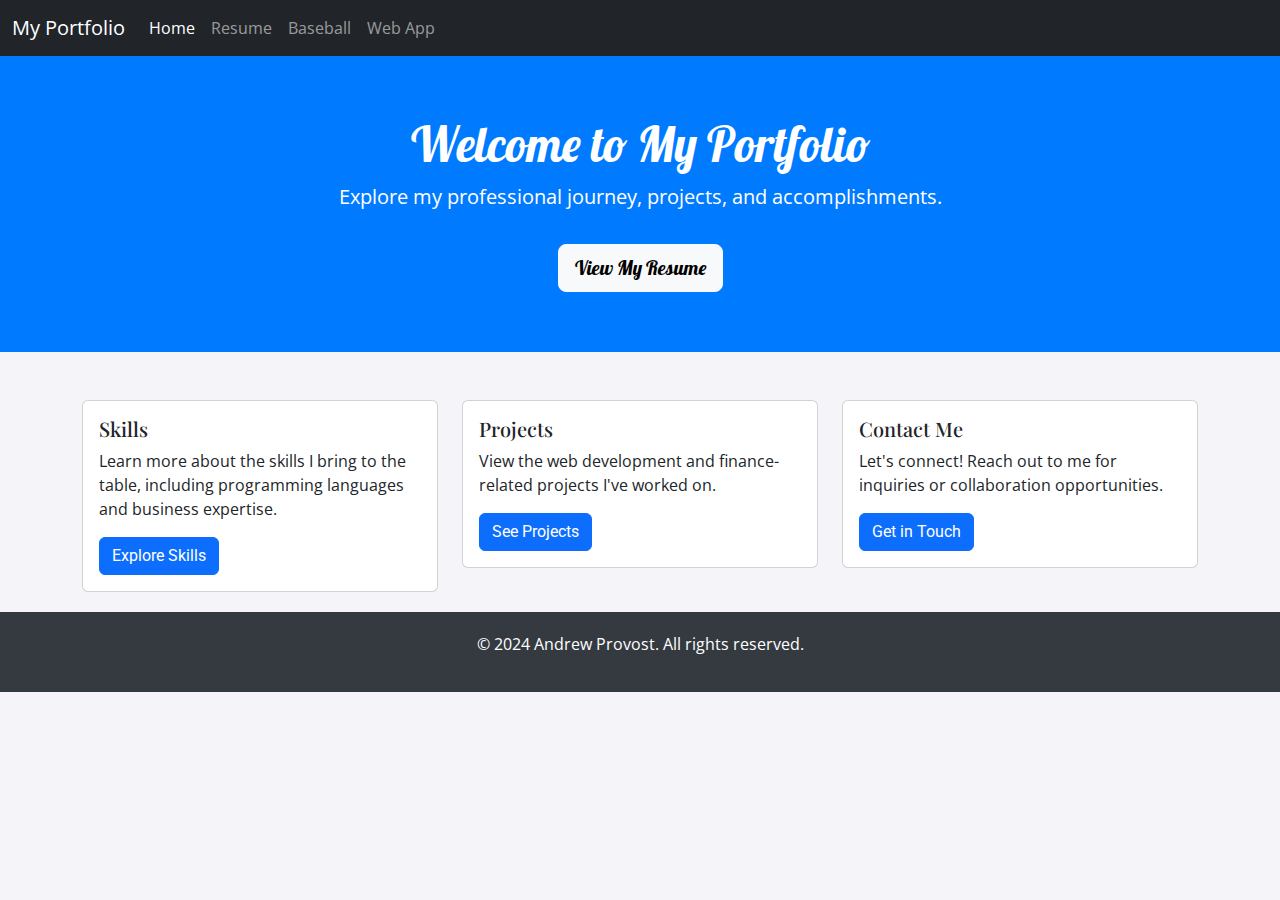
<file: index.html>
<!DOCTYPE html>
<html lang="en">
<head>
  <meta charset="UTF-8">
  <meta name="viewport" content="width=device-width, initial-scale=1.0">
  <title>Professional Portfolio</title>
  <link href="https://cdn.jsdelivr.net/npm/bootstrap@5.3.0/dist/css/bootstrap.min.css" rel="stylesheet">
  <link href="https://fonts.googleapis.com/css2?family=Roboto:wght@400;700&family=Lobster&family=Playfair+Display:wght@400;700&family=Open+Sans:wght@400;700&display=swap" rel="stylesheet">
  <style>
    body {
      background-color: #f4f4f9;
      font-family: 'Roboto', sans-serif;
    }
    .hero-section {
      background-color: #007bff;
      color: white;
      padding: 60px 0;
      text-align: center;
      font-family: 'Lobster', cursive;
    }
    .hero-section h1 {
      font-size: 3rem;
    }
    .hero-section p {
      font-size: 1.25rem;
    }
    h5 {
      font-family: 'Playfair Display', serif;
    }
    p, a {
      font-family: 'Open Sans', sans-serif;
    }
    .card {
      margin-bottom: 20px;
    }
    footer {
      background-color: #343a40;
      color: white;
      padding: 20px 0;
      text-align: center;
    }
  </style>
</head>
<body>
  <!-- Navbar -->
  <nav class="navbar navbar-expand-lg navbar-dark bg-dark">
    <div class="container-fluid">
      <a class="navbar-brand" href="#">My Portfolio</a>
      <button class="navbar-toggler" type="button" data-bs-toggle="collapse" data-bs-target="#navbarNav">
        <span class="navbar-toggler-icon"></span>
      </button>
      <div class="collapse navbar-collapse" id="navbarNav">
        <ul class="navbar-nav">
          <li class="nav-item"><a class="nav-link active" href="index.html">Home</a></li>
          <li class="nav-item"><a class="nav-link" href="resume.html">Resume</a></li>
          <li class="nav-item"><a class="nav-link" href="scratch.html">Baseball</a></li>
          <li class="nav-item"><a class="nav-link" href="app.html">Web App</a></li>
        </ul>
      </div>
    </div>
  </nav>

  <!-- Hero Section -->
  <section class="hero-section">
    <div class="container">
      <h1>Welcome to My Portfolio</h1>
      <p>Explore my professional journey, projects, and accomplishments.</p>
      <a href="resume.html" class="btn btn-light btn-lg mt-3">View My Resume</a>
    </div>
  </section>

  <!-- Portfolio Section -->
  <div class="container mt-5">
    <div class="row">
      <!-- Card 1: Skills -->
      <div class="col-md-4">
        <div class="card">
          <div class="card-body">
            <h5 class="card-title">Skills</h5>
            <p class="card-text">Learn more about the skills I bring to the table, including programming languages and business expertise.</p>
            <a href="resume.html" class="btn btn-primary">Explore Skills</a>
          </div>
        </div>
      </div>

      <!-- Card 2: Projects -->
      <div class="col-md-4">
        <div class="card">
          <div class="card-body">
            <h5 class="card-title">Projects</h5>
            <p class="card-text">View the web development and finance-related projects I've worked on.</p>
            <a href="app.html" class="btn btn-primary">See Projects</a>
          </div>
        </div>
      </div>

      <!-- Card 3: Contact -->
      <div class="col-md-4">
        <div class="card">
          <div class="card-body">
            <h5 class="card-title">Contact Me</h5>
            <p class="card-text">Let's connect! Reach out to me for inquiries or collaboration opportunities.</p>
            <a href="mailto:provostdrew1@gmail.com" class="btn btn-primary">Get in Touch</a>
          </div>
        </div>
      </div>
    </div>
  </div>

  <!-- Footer -->
  <footer>
    <p>&copy; 2024 Andrew Provost. All rights reserved.</p>
  </footer>

  <script src="https://cdn.jsdelivr.net/npm/bootstrap@5.3.0/dist/js/bootstrap.bundle.min.js"></script>
</body>
</html>
</file>
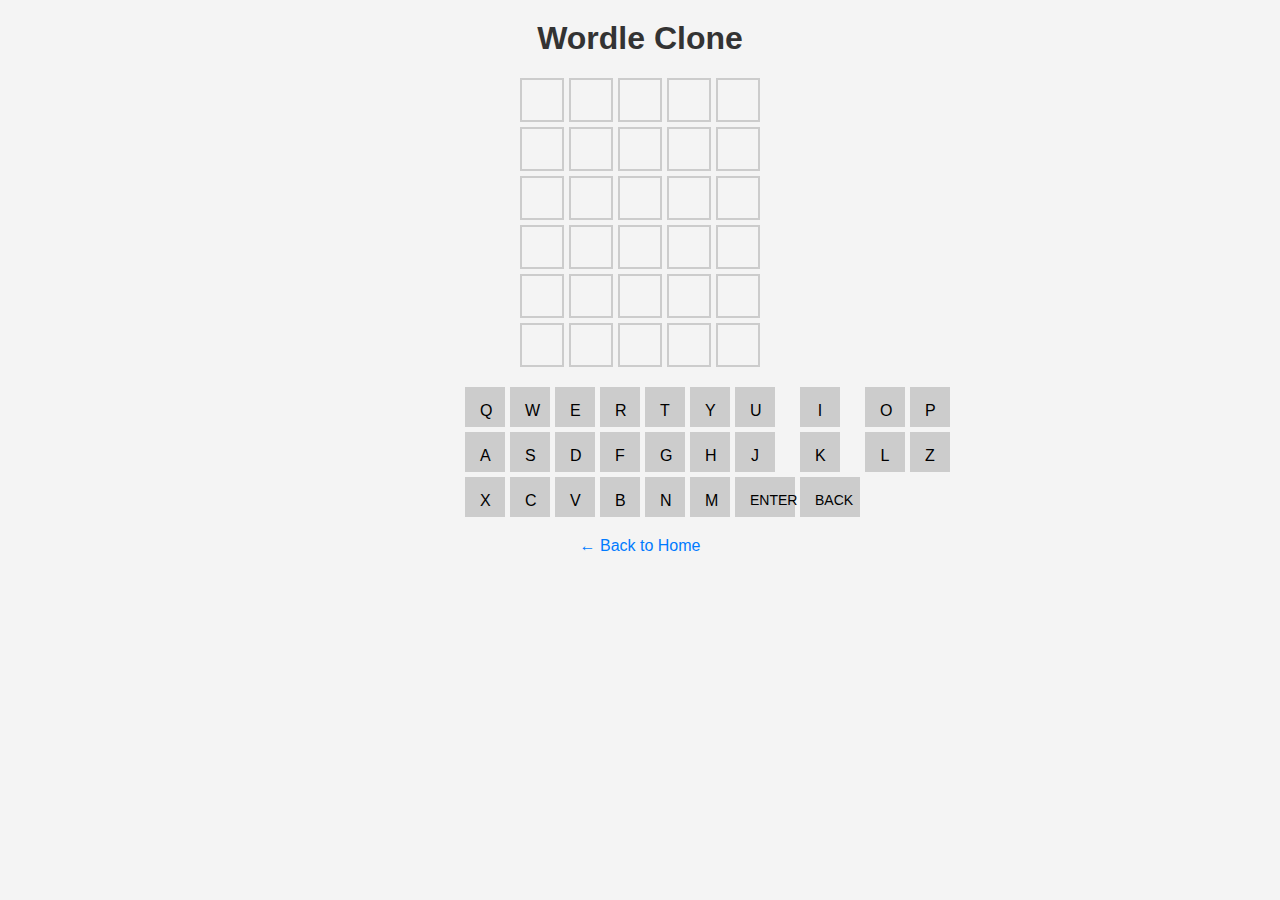
<file: HTML/app.html>
<!DOCTYPE html>
<html lang="en">
<head>
  <meta charset="UTF-8">
  <meta name="viewport" content="width=device-width, initial-scale=1.0">
  <title>Wordle Clone</title>
  <style>
    body {
      font-family: Arial, sans-serif;
      text-align: center;
      background-color: #f4f4f4;
      margin: 0;
    }
    h1 {
      margin-top: 20px;
      color: #333;
    }
    #game {
      display: grid;
      grid-template-rows: repeat(6, 1fr);
      grid-gap: 5px;
      justify-content: center;
      margin: 20px auto;
      width: 250px;
    }
    .row {
      display: grid;
      grid-template-columns: repeat(5, 1fr);
      gap: 5px;
    }
    .cell {
      width: 40px;
      height: 40px;
      border: 2px solid #ccc;
      font-size: 18px;
      font-weight: bold;
      text-transform: uppercase;
      text-align: center;
      line-height: 40px;
    }
    .cell.correct {
      background-color: #6aaa64;
      color: #fff;
      border-color: #6aaa64;
    }
    .cell.present {
      background-color: #c9b458;
      color: #fff;
      border-color: #c9b458;
    }
    .cell.absent {
      background-color: #787c7e;
      color: #fff;
      border-color: #787c7e;
    }
    #message {
      margin: 20px;
      color: #333;
      font-size: 18px;
    }
    #keyboard {
      display: grid;
      grid-template-columns: repeat(10, 1fr);
      gap: 5px;
      margin: 20px auto;
      width: 350px;
    }
    .key {
      background: #ccc;
      border: none;
      padding: 15px;
      font-size: 16px;
      text-transform: uppercase;
      cursor: pointer;
      width: 40px;
      height: 40px;
    }
    .key[data-key="Enter"],
    .key[data-key="Back"] {
      width: 60px; /* Wider width for these keys */
      font-size: 14px; /* Slightly smaller font size for better fit */
    }
    .key.correct {
      background-color: #6aaa64;
    }
    .key.present {
      background-color: #c9b458;
    }
    .key.absent {
      background-color: #787c7e;
    }
    #back-link {
      margin-top: 20px;
      font-size: 16px;
    }
    #back-link a {
      color: #007bff;
      text-decoration: none;
    }
    #back-link a:hover {
      text-decoration: underline;
    }
    #restart-btn {
      margin-top: 20px;
      padding: 10px 20px;
      font-size: 16px;
      background-color: #28a745;
      color: white;
      border: none;
      cursor: pointer;
      text-transform: uppercase;
    }
    #restart-btn:hover {
      background-color: #218838;
    }
  </style>
</head>
<body>
  <h1>Wordle Clone</h1>
  <div id="game"></div>
  <p id="message"></p>
  <div id="keyboard"></div>

  <!-- Link back to index -->
  <p id="back-link">
    <a href="index.html">← Back to Home</a>
  </p>

  <!-- Restart Button -->
  <button id="restart-btn" style="display:none;" onclick="startNewGame()">Start Over</button>

  <script>
    const words = ["apple", "house", "light", "grass", "plane"];
    let solution;
    let currentRow = 0;
    let currentCol = 0;
    let guesses;
    const game = document.getElementById("game");
    const keyboard = document.getElementById("keyboard");
    const message = document.getElementById("message");
    const restartBtn = document.getElementById("restart-btn");

    function startNewGame() {
      solution = words[Math.floor(Math.random() * words.length)];
      currentRow = 0;
      currentCol = 0;
      guesses = Array(6).fill("").map(() => Array(5).fill(""));
      message.textContent = "";
      restartBtn.style.display = "none";
      game.innerHTML = "";
      keyboard.innerHTML = "";
      createGrid();
      createKeyboard();
    }

    // Initialize game
    startNewGame();

    // Initialize grid
    function createGrid() {
      for (let i = 0; i < 6; i++) {
        const row = document.createElement("div");
        row.classList.add("row");
        for (let j = 0; j < 5; j++) {
          const cell = document.createElement("div");
          cell.classList.add("cell");
          row.appendChild(cell);
        }
        game.appendChild(row);
      }
    }

    // Initialize keyboard
    function createKeyboard() {
      const keys = "qwertyuiopasdfghjklzxcvbnm".split("");
      keys.push("Enter", "Back");

      keys.forEach((key) => {
        const keyButton = document.createElement("button");
        keyButton.textContent = key;
        keyButton.classList.add("key");
        keyButton.dataset.key = key; // Add data-key attribute for easier CSS targeting
        keyButton.onclick = () => handleKey(key);
        keyboard.appendChild(keyButton);
      });
    }

    // Handle key presses
    function handleKey(key) {
      if (key === "Back" && currentCol > 0) {
        guesses[currentRow][--currentCol] = "";
        updateGrid();
      } else if (key === "Enter") {
        checkWord();
      } else if (key.length === 1 && currentCol < 5) {
        guesses[currentRow][currentCol++] = key;
        updateGrid();
      }
    }

    // Update grid UI
    function updateGrid() {
      const rows = game.querySelectorAll(".row");
      rows[currentRow].querySelectorAll(".cell").forEach((cell, index) => {
        cell.textContent = guesses[currentRow][index];
      });
    }

    // Check word
    function checkWord() {
      if (currentCol < 5) {
        message.textContent = "Not enough letters!";
        return;
      }

      const guess = guesses[currentRow].join("");
      const rows = game.querySelectorAll(".row");
      const cells = rows[currentRow].querySelectorAll(".cell");

      let solutionChars = solution.split("");
      guess.split("").forEach((char, index) => {
        if (solutionChars[index] === char) {
          cells[index].classList.add("correct");
          solutionChars[index] = null;
        }
      });

      guess.split("").forEach((char, index) => {
        if (solutionChars.includes(char) && !cells[index].classList.contains("correct")) {
          cells[index].classList.add("present");
          solutionChars[solutionChars.indexOf(char)] = null;
        } else if (!cells[index].classList.contains("correct")) {
          cells[index].classList.add("absent");
        }
      });

      updateKeyboard(guess);

      if (guess === solution) {
        message.textContent = "You guessed it! Well done!";
        restartBtn.style.display = "block";
        return;
      }

      if (++currentRow === 6) {
        message.textContent = `Game over! The word was ${solution}.`;
        restartBtn.style.display = "block";
      }

      currentCol = 0;
    }

    // Update keyboard UI
    function updateKeyboard(guess) {
      guess.split("").forEach((char, index) => {
        const key = [...keyboard.children].find((k) => k.textContent === char);
        if (key) {
          if (solution[index] === char) {
            key.classList.add("correct");
          } else if (solution.includes(char)) {
            key.classList.add("present");
          } else {
            key.classList.add("absent");
          }
        }
      });
    }
  </script>
</body>
</html>
</file>
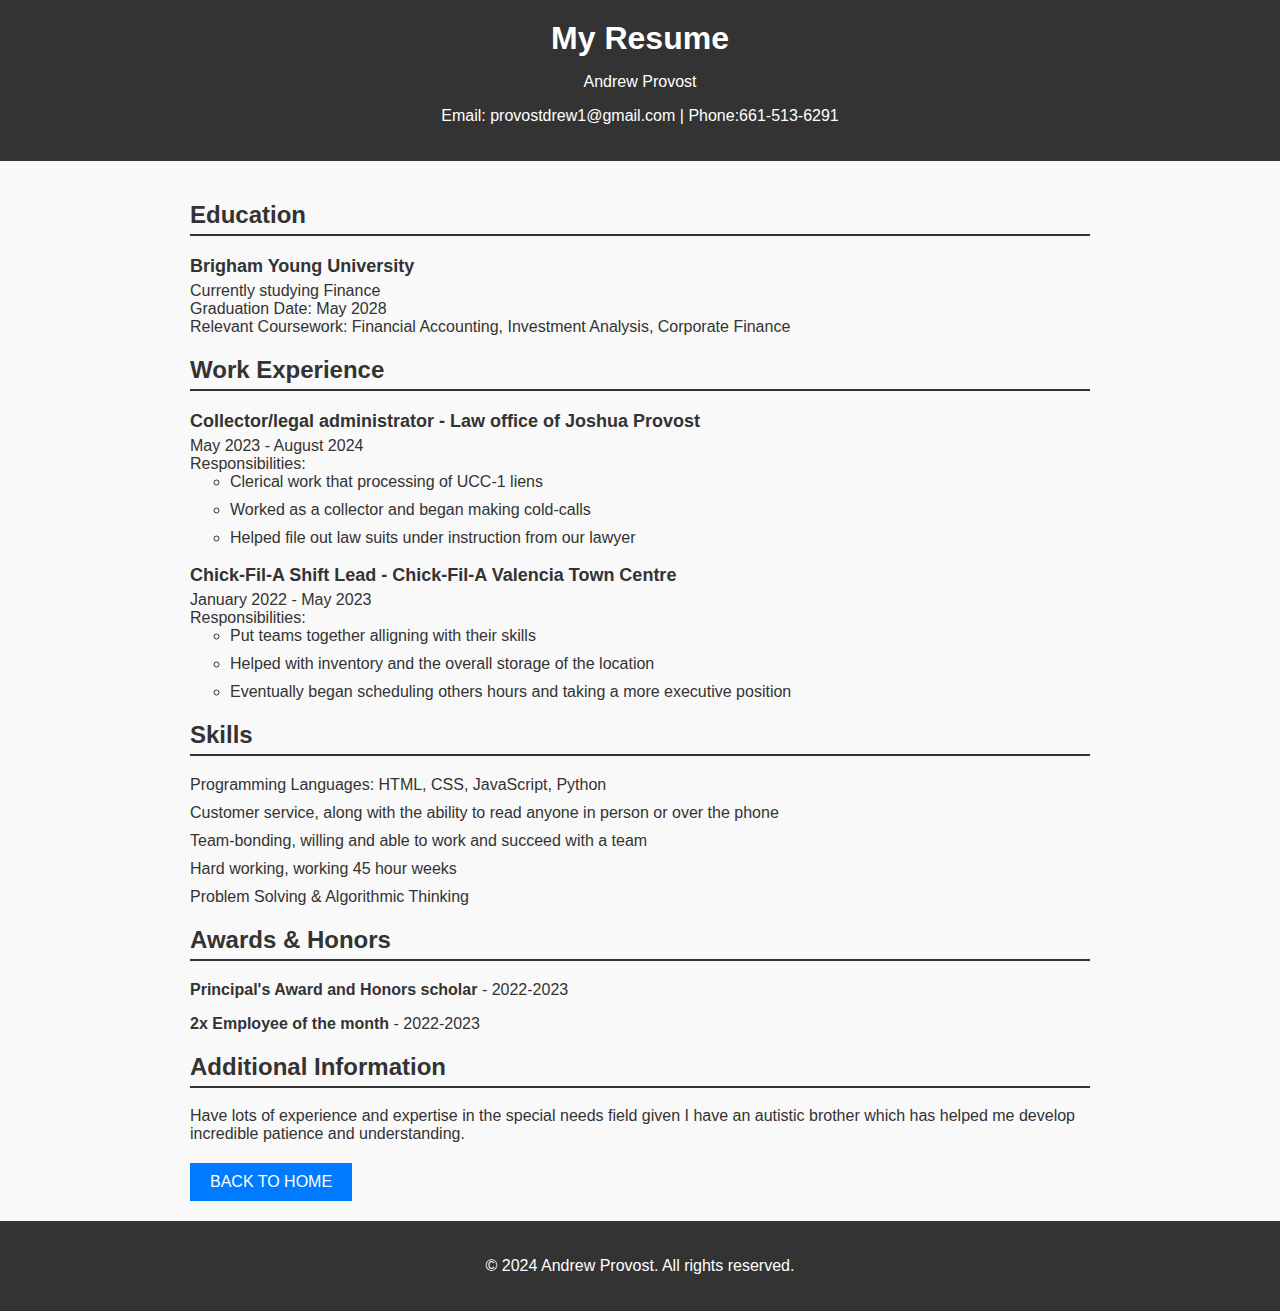
<file: HTML/resume.html>
<!DOCTYPE html>
<html lang="en">
<head>
  <meta charset="UTF-8">
  <meta name="viewport" content="width=device-width, initial-scale=1.0">
  <title>My Resume</title>
  <link rel="stylesheet" href="styles.css">
  <style>
    body {
      font-family: Arial, sans-serif;
      margin: 0;
      padding: 0;
      background-color: #f9f9f9;
      color: #333;
    }
    header {
      background-color: #333;
      color: white;
      text-align: center;
      padding: 20px;
    }
    header h1 {
      margin: 0;
    }
    .container {
      max-width: 900px;
      margin: 0 auto;
      padding: 20px;
    }
    section {
      margin-bottom: 20px;
    }
    h2 {
      border-bottom: 2px solid #333;
      padding-bottom: 5px;
    }
    .experience, .education, .skills, .awards {
      list-style: none;
      padding-left: 0;
    }
    .experience li, .education li, .skills li, .awards li {
      margin-bottom: 10px;
    }
    .experience h3, .education h3 {
      margin-bottom: 5px;
      font-size: 18px;
    }
    .experience p, .education p {
      margin: 0;
    }
    footer {
      text-align: center;
      padding: 20px;
      background-color: #333;
      color: white;
    }
    #back-btn {
      display: block;
      margin-top: 20px;
      padding: 10px 20px;
      font-size: 16px;
      background-color: #007bff;
      color: white;
      border: none;
      cursor: pointer;
      text-transform: uppercase;
    }
    #back-btn:hover {
      background-color: #0056b3;
    }
  </style>
</head>
<body>
  <header>
    <h1>My Resume</h1>
    <p>Andrew Provost</p>
    <p>Email: provostdrew1@gmail.com | Phone:661-513-6291</p>
  </header>

  <div class="container">
    <!-- Education Section -->
    <section id="education">
      <h2>Education</h2>
      <ul class="education">
        <li>
          <h3>Brigham Young University</h3>
          <p>Currently studying Finance</p>
          <p>Graduation Date: May 2028</p>
          <p>Relevant Coursework: Financial Accounting, Investment Analysis, Corporate Finance</p>
        </li>
      </ul>
    </section>

    <!-- Work Experience Section -->
    <section id="work-experience">
      <h2>Work Experience</h2>
      <ul class="experience">
        <li>
          <h3>Collector/legal administrator - Law office of Joshua Provost</h3>
          <p>May 2023 - August 2024</p>
          <p>Responsibilities:</p>
          <ul>
            <li>Clerical work that processing of UCC-1 liens</li>
            <li>Worked as a collector and began making cold-calls</li>
            <li>Helped file out law suits under instruction from our lawyer</li>
          </ul>
        </li>
        <li>
          <h3>Chick-Fil-A Shift Lead - Chick-Fil-A Valencia Town Centre</h3>
          <p>January 2022 - May 2023</p>
          <p>Responsibilities:</p>
          <ul>
            <li>Put teams together alligning with their skills</li>
            <li>Helped with inventory and the overall storage of the location</li>
            <li>Eventually began scheduling others hours and taking a more executive position</li>
          </ul>
        </li>
      </ul>
    </section>

    <!-- Skills Section -->
    <section id="skills">
      <h2>Skills</h2>
      <ul class="skills">
        <li>Programming Languages: HTML, CSS, JavaScript, Python</li>
        <li>Customer service, along with the ability to read anyone in person or over the phone</li>
        <li>Team-bonding, willing and able to work and succeed with a team</li>
        <li>Hard working, working 45 hour weeks</li>
        <li>Problem Solving & Algorithmic Thinking</li>
      </ul>
    </section>

    <!-- Awards Section -->
    <section id="awards">
      <h2>Awards & Honors</h2>
      <ul class="awards">
        <li>
          <p><strong>Principal's Award and Honors scholar</strong> - 2022-2023</p>
        </li>
        <li>
          <p><strong>2x Employee of the month</strong> - 2022-2023</p>
        </li>
      </ul>
    </section>

    <!-- Additional Information -->
    <section id="additional-info">
      <h2>Additional Information</h2>
      <p>Have lots of experience and expertise in the special needs field given I have an autistic brother which has helped me develop incredible patience and understanding.</p>
    </section>

    <!-- Back Button -->
    <button id="back-btn" onclick="window.location.href='index.html';">Back to Home</button>
  </div>

  <footer>
    <p>&copy; 2024 Andrew Provost. All rights reserved.</p>
  </footer>
</body>
</html>
</file>
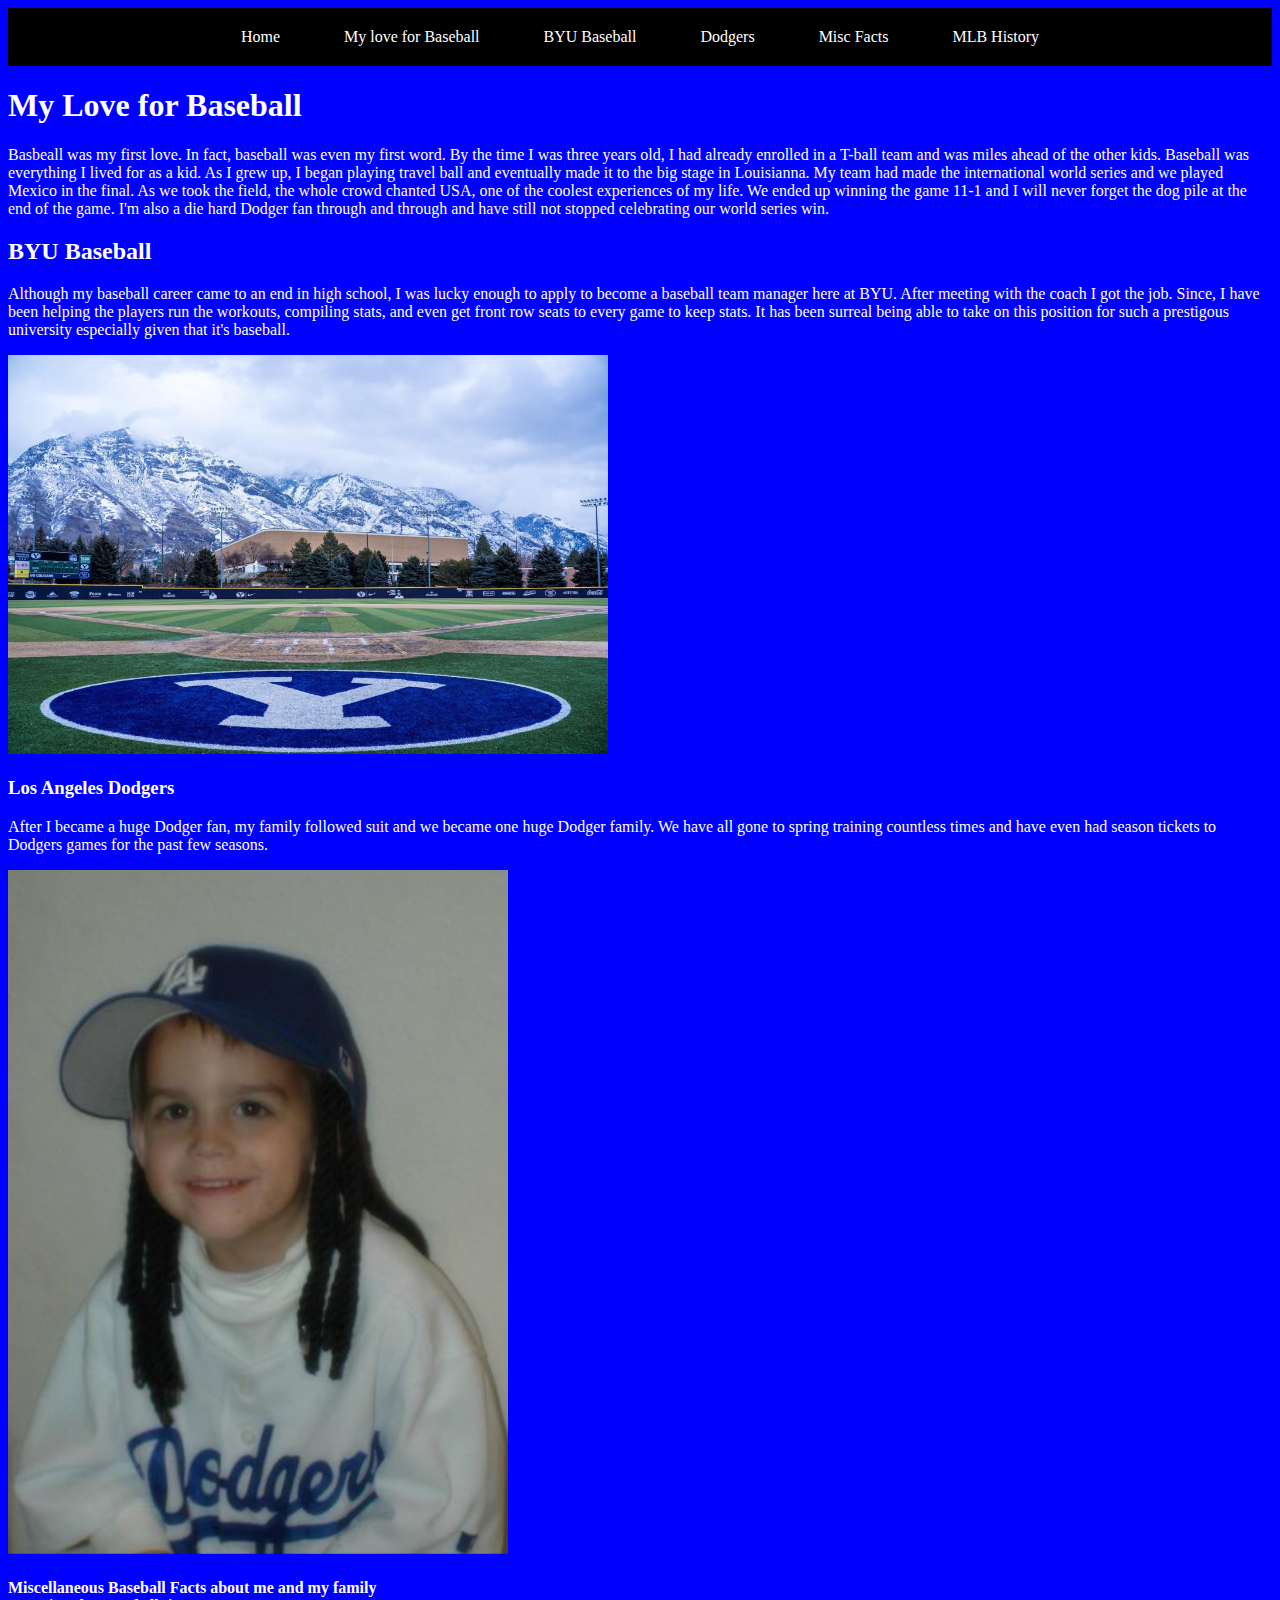
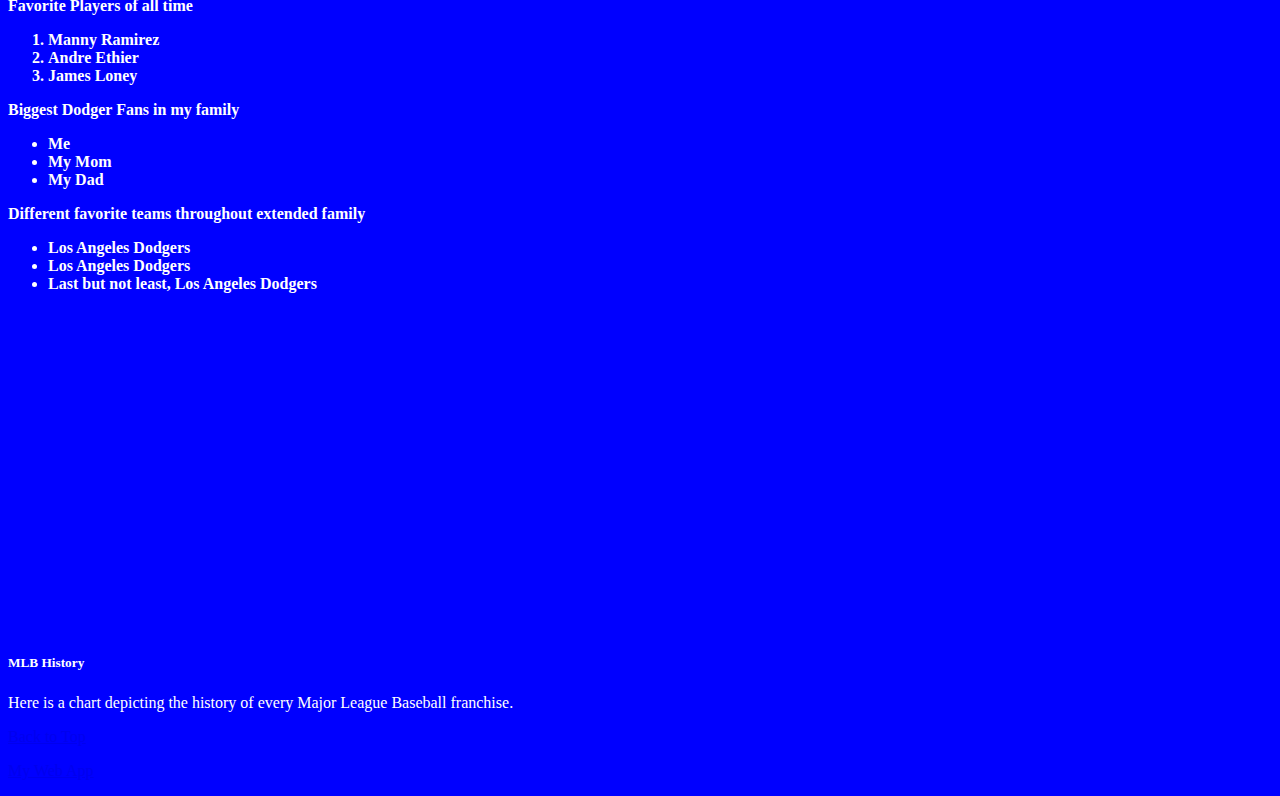
<file: HTML/scratch.html>
<!DOCTYPE html>
<html lang="en">
<head>
  <meta charset="UTF-8">
  <meta name="viewport" content="width=device-width, initial-scale=1.0">
  <title>Baseball: My Passion</title>
  <link rel="stylesheet" href="styles.css">
</head>
<body>
  <header>
    <nav>
      <a href="index.html">Home</a>
      <a href="#love">My love for Baseball</a>
      <a href="#BYU">BYU Baseball</a>
      <a href="#Dodgers">Dodgers</a>
      <a href="#manny">Misc Facts</a>
      <a href="#history">MLB History</a>
    </nav>
  </header>

  <section id="love">
    <h1>My Love for Baseball</h1>
    <p>Basbeall was my first love.  In fact, baseball was even my first word.  By the time I was three years old, I had already enrolled in a T-ball team and was miles ahead of the other kids. Baseball was everything I lived for as a kid.  As I grew up, I began playing travel ball and eventually made it to the big stage in Louisianna.  My team had made the international world series and we played Mexico in the final.  As we took the field, the whole crowd chanted USA, one of the coolest experiences of my life.  We ended up winning the game 11-1 and I will never forget the dog pile at the end of the game.  I'm also a die hard Dodger fan through and through and have still not stopped celebrating our world series win.</p>
  </section>

  <section id="BYU">
    <h2>BYU Baseball</h2>
    <p>Although my baseball career came to an end in high school, I was lucky enough to apply to become a baseball team manager here at BYU.  After meeting with the coach I got the job.  Since, I have been helping the players run the workouts, compiling stats, and even get front row seats to every game to keep stats.  It has been surreal being able to take on this position for such a prestigous university especially given that it's baseball.</p>
    <img src="BYU Stadium.jpeg" alt="Picture of BYU's beautiful field." style="width:100%;max-width:600px;">
  </section>

  <section id="Dodgers">
    <h3>Los Angeles Dodgers</h3>
    <p>After I became a huge Dodger fan, my family followed suit and we became one huge Dodger family.  We have all gone to spring training countless times and have even had season tickets to Dodgers games for the past few seasons.</p>
        <img src="IMG_2361.jpeg" alt="Me dressed up as Manny Ramirez for halloween when I was just four years old." style="width:80%;max-width:500px;">
    </section>

  <section id="manny"></section>
    <h4>Miscellaneous Baseball Facts about me and my family
        <li>Favorite Players of all time
            <ol>
              <li>Manny Ramirez</li>
              <li>Andre Ethier</li>
              <li>James Loney</li>
            </ol>
          </li>
          <li>Biggest Dodger Fans in my family
            <ul>
              <li>Me</li>
              <li>My Mom</li>
              <li>My Dad</li>
            </ul>
          </li>
          <li>Different favorite teams throughout extended family
            <ul>
              <li>Los Angeles Dodgers</li>
              <li>Los Angeles Dodgers</li>
              <li>Last but not least, Los Angeles Dodgers</li>
            </ul>
          </li>          
        </ol>
      
    </h4>
    <iframe width="560" height="315" src="https://www.youtube.com/embed/wcewudvPjdM?si=oYqdJGBOjZGGWLb0" title="YouTube video player" frameborder="0" allow="accelerometer; autoplay; clipboard-write; encrypted-media; gyroscope; picture-in-picture; web-share" referrerpolicy="strict-origin-when-cross-origin" allowfullscreen></iframe>
  <section id="history">
    <h5>MLB History</h5>
    <p>Here is a chart depicting the history of every Major League Baseball franchise.</p>
    <div class='tableauPlaceholder' id='viz1733470215776' style='position: relative'><noscript><a href='#'><img alt='MLB History ' src='https:&#47;&#47;public.tableau.com&#47;static&#47;images&#47;Ma&#47;MajorLeagueBaseballHistory&#47;MLBHistory&#47;1_rss.png' style='border: none' /></a></noscript><object class='tableauViz'  style='display:none;'><param name='host_url' value='https%3A%2F%2Fpublic.tableau.com%2F' /> <param name='embed_code_version' value='3' /> <param name='site_root' value='' /><param name='name' value='MajorLeagueBaseballHistory&#47;MLBHistory' /><param name='tabs' value='no' /><param name='toolbar' value='yes' /><param name='static_image' value='https:&#47;&#47;public.tableau.com&#47;static&#47;images&#47;Ma&#47;MajorLeagueBaseballHistory&#47;MLBHistory&#47;1.png' /> <param name='animate_transition' value='yes' /><param name='display_static_image' value='yes' /><param name='display_spinner' value='yes' /><param name='display_overlay' value='yes' /><param name='display_count' value='yes' /><param name='language' value='en-US' /></object></div>                <script type='text/javascript'>                    var divElement = document.getElementById('viz1733470215776');                    var vizElement = divElement.getElementsByTagName('object')[0];                    vizElement.style.width='1200px';vizElement.style.height='727px';                    var scriptElement = document.createElement('script');                    scriptElement.src = 'https://public.tableau.com/javascripts/api/viz_v1.js';                    vizElement.parentNode.insertBefore(scriptElement, vizElement);                </script>
  </section>

  <footer>
    <p><a href="#love">Back to Top</a></p>
    <p><a href="app.html">My Web App</a></p>
  </footer>
</body>
</html>
</file>
<file: HTML/styles.css>
body {
    font-family: 'Times New Roman', Times, serif;
    background-color: blue;
    color: white;
  }
  
  header {
    background-color: black;
    padding: 20px;
    text-align: center;
  }
  
  header nav a {
    color: white;
    margin: 0 30px;
    text-decoration: none;
  }
  
  header nav a:hover {
    text-decoration: underline;
  }
</file>
